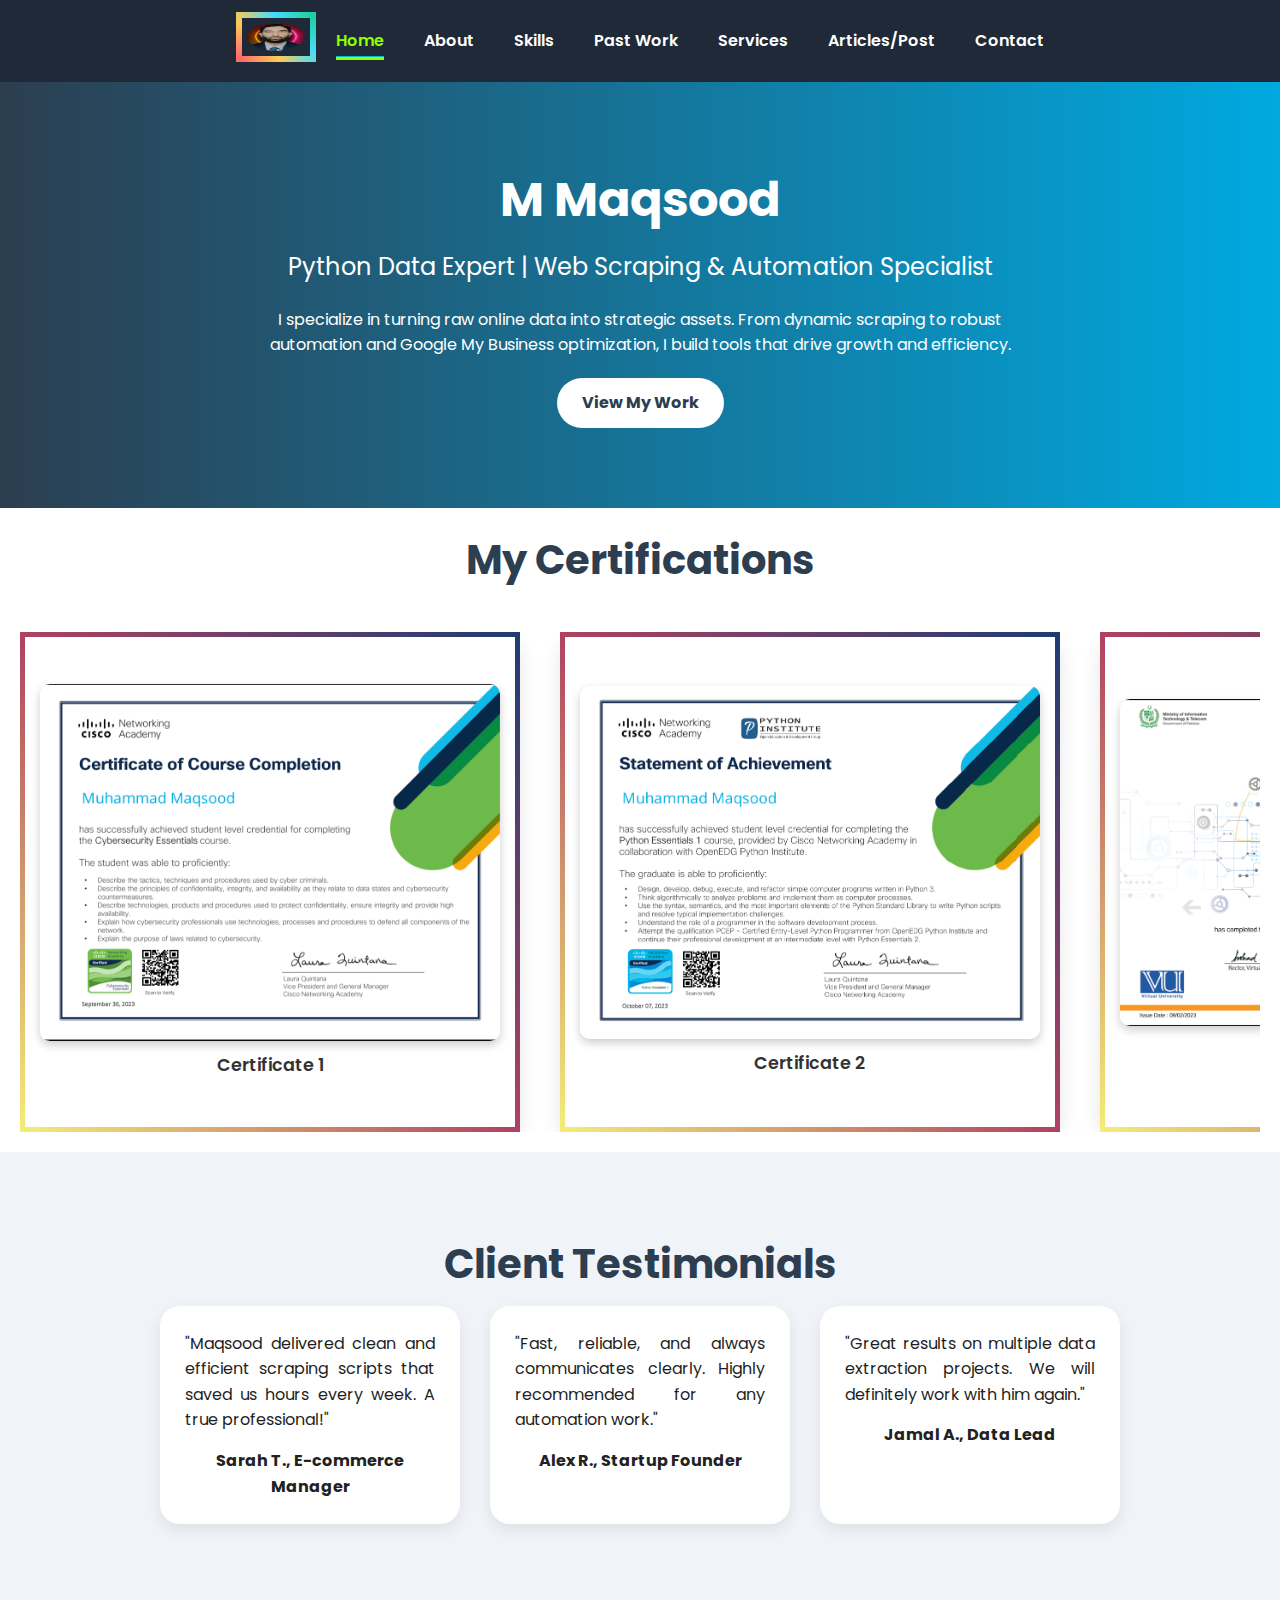
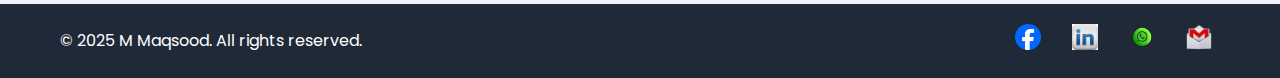
<file: index.html>
<!DOCTYPE html>
<html lang="en">
<head>
  <meta charset="UTF-8" />
  <meta name="viewport" content="width=device-width, initial-scale=1.0" />
  <title>M Maqsood | Web Scraping & Automation Specialist</title>
  <link rel="icon" href="Logo.png" />
  <link rel="stylesheet" href="style.css" />
  <link href="https://fonts.googleapis.com/css2?family=Poppins:wght@400;600;700&display=swap" rel="stylesheet">
  <script src="script.js" defer></script>
</head>
<body>

  <!-- Scroll To Top Button -->
  <button id="scrollToTopBtn" title="Go to top">&#8679;</button>

  <!-- Header -->
  <header class="header">
    <div class="container header-flex">
      <div class="logo-area">
        <img src="Logo.png" alt="M Maqsood Logo" class="logo-img professional-logo" />
      </div>
      <nav class="nav">
        <ul class="nav-list">
          <li><a href="index.html" class="active">Home</a></li>
          <li><a href="about.html">About</a></li>
          <li><a href="skills.html">Skills</a></li>
          <li><a href="past-work.html">Past Work</a></li>
          <li><a href="services.html">Services</a></li>
          <li><a href="articles.html">Articles/Post</a></li>
          <li><a href="contact.html">Contact</a></li>
        </ul>
      </nav>
    </div>
  </header>

  <!-- Hero Section -->
  <section class="hero">
    <div class="container">
      <h1 class="hero-title">M Maqsood</h1>
      <h2 class="hero-subtitle">Python Data Expert | Web Scraping & Automation Specialist</h2>
      <p class="hero-description">I specialize in turning raw online data into strategic assets. From dynamic scraping to robust automation and Google My Business optimization, I build tools that drive growth and efficiency.</p>
      <a href="past-work.html" class="cta-btn">View My Work</a>
    </div>
  </section>

  <!-- Certifications Section -->
  <section class="certifications">
    <h2 class="centered-title">My Certifications</h2>
    <div class="cert-slider-wrapper">
      <div class="cert-slider">
        <!-- 13 certificates -->
        <div class="cert-card"><img src="Certi 1.png" alt=""><div class="cert-title">Certificate 1</div></div>
        <div class="cert-card"><img src="Certi 2.png" alt=""><div class="cert-title">Certificate 2</div></div>
        <div class="cert-card"><img src="Certi 3.png" alt=""><div class="cert-title">Certificate 3</div></div>
        <div class="cert-card"><img src="Certi 4.png" alt=""><div class="cert-title">Certificate 4</div></div>
        <div class="cert-card"><img src="Certi 5.png" alt=""><div class="cert-title">Certificate 5</div></div>
        <div class="cert-card"><img src="Certi 6.png" alt=""><div class="cert-title">Certificate 6</div></div>
        <div class="cert-card"><img src="Certi 7.png" alt=""><div class="cert-title">Certificate 7</div></div>
        <div class="cert-card"><img src="Certi 8.png" alt=""><div class="cert-title">Certificate 8</div></div>
        <div class="cert-card"><img src="Certi 9.png" alt=""><div class="cert-title">Certificate 9</div></div>
        <div class="cert-card"><img src="Certi 10.png" alt=""><div class="cert-title">Certificate 10</div></div>
        <div class="cert-card"><img src="Certi 11.png" alt=""><div class="cert-title">Certificate 11</div></div>
        <div class="cert-card"><img src="Certi 12.png" alt=""><div class="cert-title">Certificate 12</div></div>
        <div class="cert-card"><img src="Certi 13.png" alt=""><div class="cert-title">Certificate 13</div></div>
        <div class="cert-card"><img src="New Certificate.png" alt=""><div class="cert-title">Certificate 14</div></div>
      </div>
    </div>
  </section>

  <!-- Testimonials Section -->
  <section class="testimonials">
    <h2 class="section-title">Client Testimonials</h2>
    <div class="testimonial-grid">
      <div class="testimonial-card">
        <p>"Maqsood delivered clean and efficient scraping scripts that saved us hours every week. A true professional!"</p>
        <strong>Sarah T., E-commerce Manager</strong>
      </div>
      <div class="testimonial-card">
        <p>"Fast, reliable, and always communicates clearly. Highly recommended for any automation work."</p>
        <strong>Alex R., Startup Founder</strong>
      </div>
      <div class="testimonial-card">
        <p>"Great results on multiple data extraction projects. We will definitely work with him again."</p>
        <strong>Jamal A., Data Lead</strong>
      </div>
    </div>
  </section>

  <!-- Footer -->
  <footer class="footer">
    <div class="container footer-flex">
      <p>&copy; 2025 M Maqsood. All rights reserved.</p>
      <div class="social-icons">
        <a href="https://www.facebook.com/MMKhokhar777" target="_blank"><img src="facebook-icon.png" alt="Facebook"></a>
        <a href="https://www.linkedin.com/in/mkhokhar1" target="_blank"><img src="linkedin-icon.png" alt="LinkedIn"></a>
        <a href="https://wa.me/923137742971" target="_blank"><img src="WhatsApp.png" alt="WhatsApp"></a>
        <a href="mailto:mmofficialswl@gmail.com" target="_blank"><img src="Gmail.png" alt="Gmail"></a>
      </div>
    </div>
  </footer>

</body>
</html>
</file>
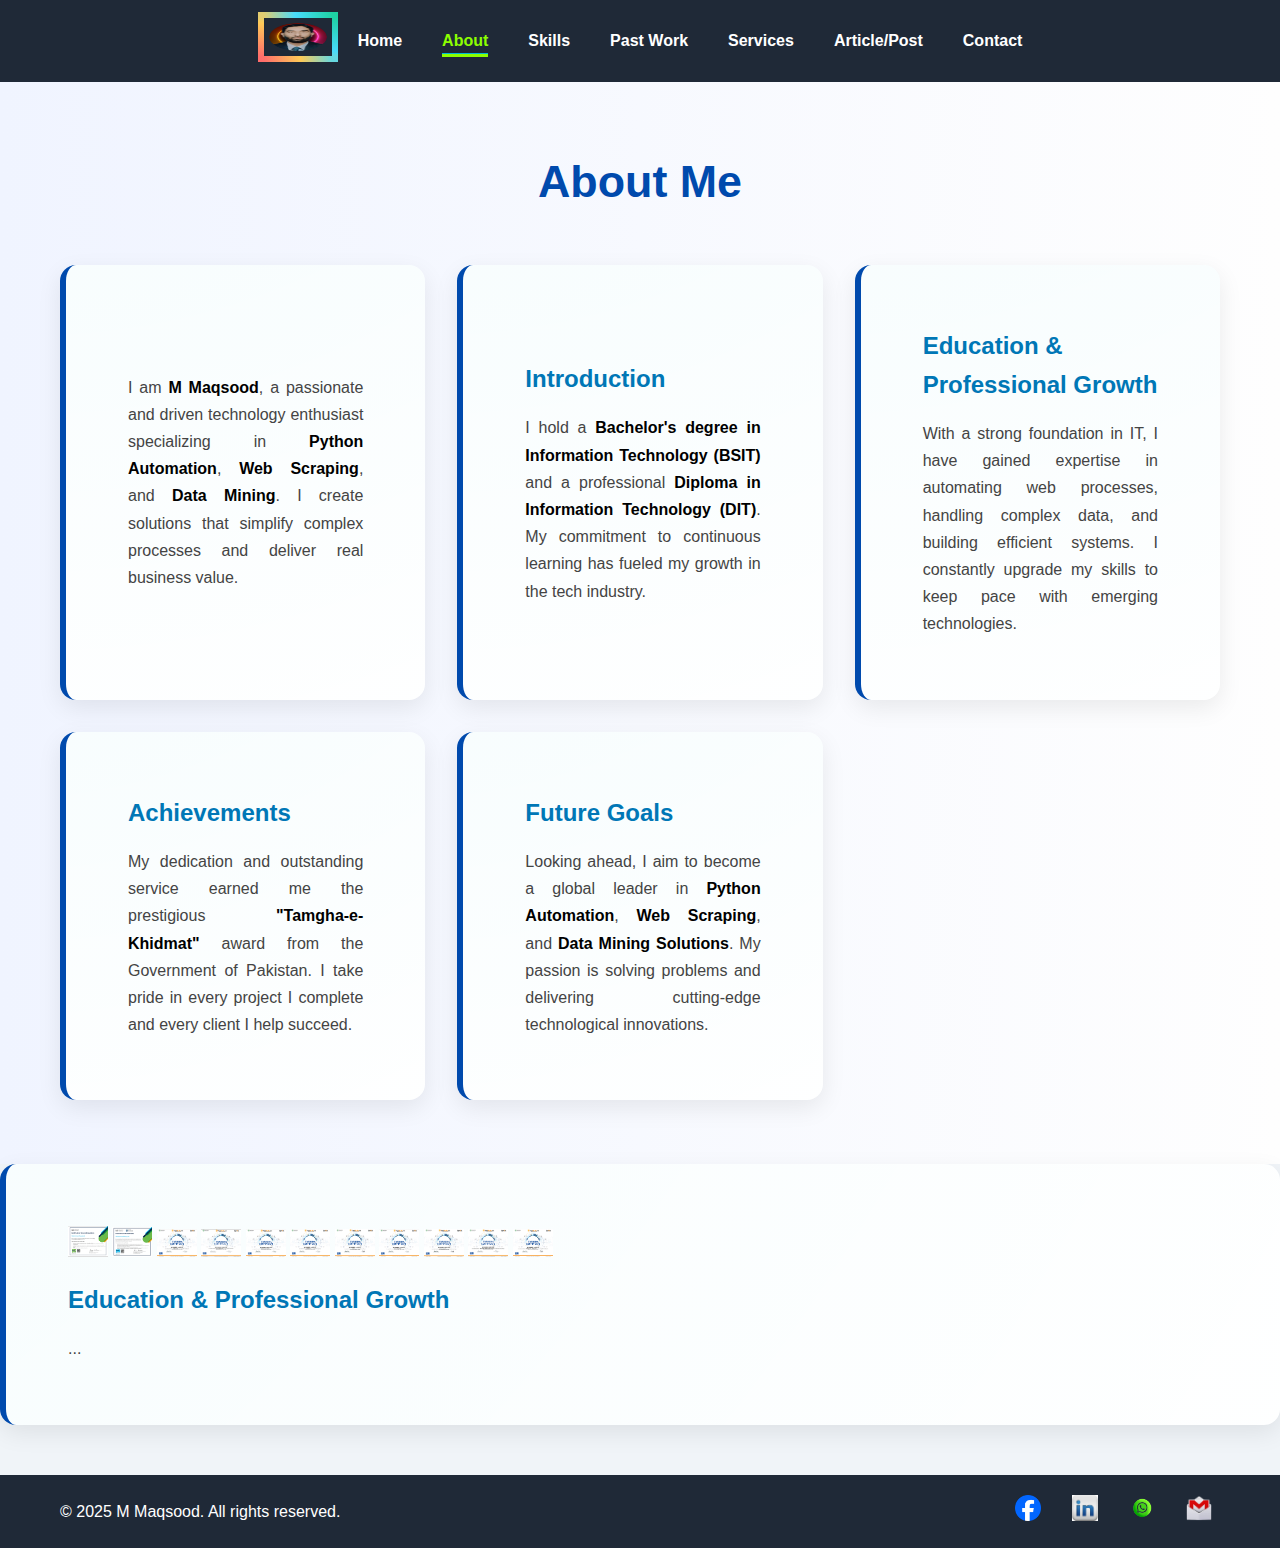
<file: about.html>
<!-- about.html -->
<!DOCTYPE html>
<html lang="en">
<head>
  <meta charset="UTF-8" />
  <meta name="viewport" content="width=device-width, initial-scale=1.0"/>
  <title>About | M Maqsood</title>
  <link rel="stylesheet" href="style.css" />
  <script src="script.js" defer></script>
  <link rel="icon" href="Logo.png" />
</head>
<body>

<!-- Scroll To Top Button -->
<button id="scrollToTopBtn" title="Go to top">&#8679;</button>

<!-- Header -->
<header class="header">
  <div class="container header-flex">
    <div class="logo-area">
      <img src="Logo.png" alt="Logo" class="logo-img" />
    </div>
    <nav class="nav">
      <ul class="nav-list">
        <li><a href="index.html">Home</a></li>
        <li><a href="about.html" class="active">About</a></li>
        <li><a href="skills.html">Skills</a></li>
        <li><a href="past-work.html">Past Work</a></li>
        <li><a href="services.html">Services</a></li>
        <li><a href="articles.html">Article/Post</a></li>
        <li><a href="contact.html">Contact</a></li>
      </ul>
    </nav>
  </div>
</header>

<!-- About Section -->
<section class="about">
  <div class="container">
    <h1 class="section-title">About Me</h1>

    <div class="about-cards">

      <!-- About Me Card -->
      <div class="about-card">
        <div class="card-text">
          <p>I am <strong>M Maqsood</strong>, a passionate and driven technology enthusiast specializing in <strong>Python Automation</strong>, <strong>Web Scraping</strong>, and <strong>Data Mining</strong>. I create solutions that simplify complex processes and deliver real business value.</p>
        </div>
      </div>

      <!-- Introduction Card -->
      <div class="about-card">
        <div class="card-text">
          <h2>Introduction</h2>
          <p>I hold a <strong>Bachelor's degree in Information Technology (BSIT)</strong> and a professional <strong>Diploma in Information Technology (DIT)</strong>. My commitment to continuous learning has fueled my growth in the tech industry.</p>
        </div>
      </div>

      <!-- Education & Professional Growth Card -->
      <div class="about-card">
        <div class="card-text">
          <h2>Education & Professional Growth</h2>
          <p>With a strong foundation in IT, I have gained expertise in automating web processes, handling complex data, and building efficient systems. I constantly upgrade my skills to keep pace with emerging technologies.</p>
        </div>
      </div>

      <!-- Achievements Card -->
      <div class="about-card">
        <div class="card-text">
          <h2>Achievements</h2>
          <p>My dedication and outstanding service earned me the prestigious <strong>"Tamgha-e-Khidmat"</strong> award from the Government of Pakistan. I take pride in every project I complete and every client I help succeed.</p>
        </div>
      </div>

      <!-- Future Goals Card -->
      <div class="about-card">
        <div class="card-text">
          <h2>Future Goals</h2>
          <p>Looking ahead, I aim to become a global leader in <strong>Python Automation</strong>, <strong>Web Scraping</strong>, and <strong>Data Mining Solutions</strong>. My passion is solving problems and delivering cutting-edge technological innovations.</p>
        </div>
      </div>

    </div>
  </div>
</section>
<div class="about-card">
  <div class="card-text">
    <img src="Certi 1.png" alt="Education" class="card-icon" />
    <img src="Certi 2.png" alt="Education" class="card-icon" />
    <img src="Certi 3.png" alt="Education" class="card-icon" />
    <img src="Certi 4.png" alt="Education" class="card-icon" />
    <img src="Certi 5.png" alt="Education" class="card-icon" />
    <img src="Certi 6.png" alt="Education" class="card-icon" />
    <img src="Certi 7.png" alt="Education" class="card-icon" />
    <img src="Certi 8.png" alt="Education" class="card-icon" />
    <img src="Certi 9.png" alt="Education" class="card-icon" />
    <img src="Certi 10.png" alt="Education" class="card-icon" />
    <img src="Certi 11.png" alt="Education" class="card-icon" />
    <h2>Education & Professional Growth</h2>
    <p>...</p>
  </div>
</div>

<!-- Footer -->
<footer class="footer">
  <div class="container footer-flex">
    <p>© 2025 M Maqsood. All rights reserved.</p>
    <div class="social-icons">
      <a href="https://www.facebook.com/MMKhokhar777" target="_blank">
        <img src="facebook-icon.png" alt="Facebook" />
      </a>
      <a href="https://www.linkedin.com/in/mkhokhar1" target="_blank">
        <img src="linkedin-icon.png" alt="LinkedIn" />
      </a>
      <a href="https://wa.me/923137742971" target="_blank">
        <img src="WhatsApp.png" alt="WhatsApp" />
      </a>
      <a href="mailto:mmofficialswl@gmail.com" target="_blank">
        <img src="Gmail.png" alt="Gmail" />
      </a>
    </div>
  </div>
</footer>

</body>
</html>
</file>
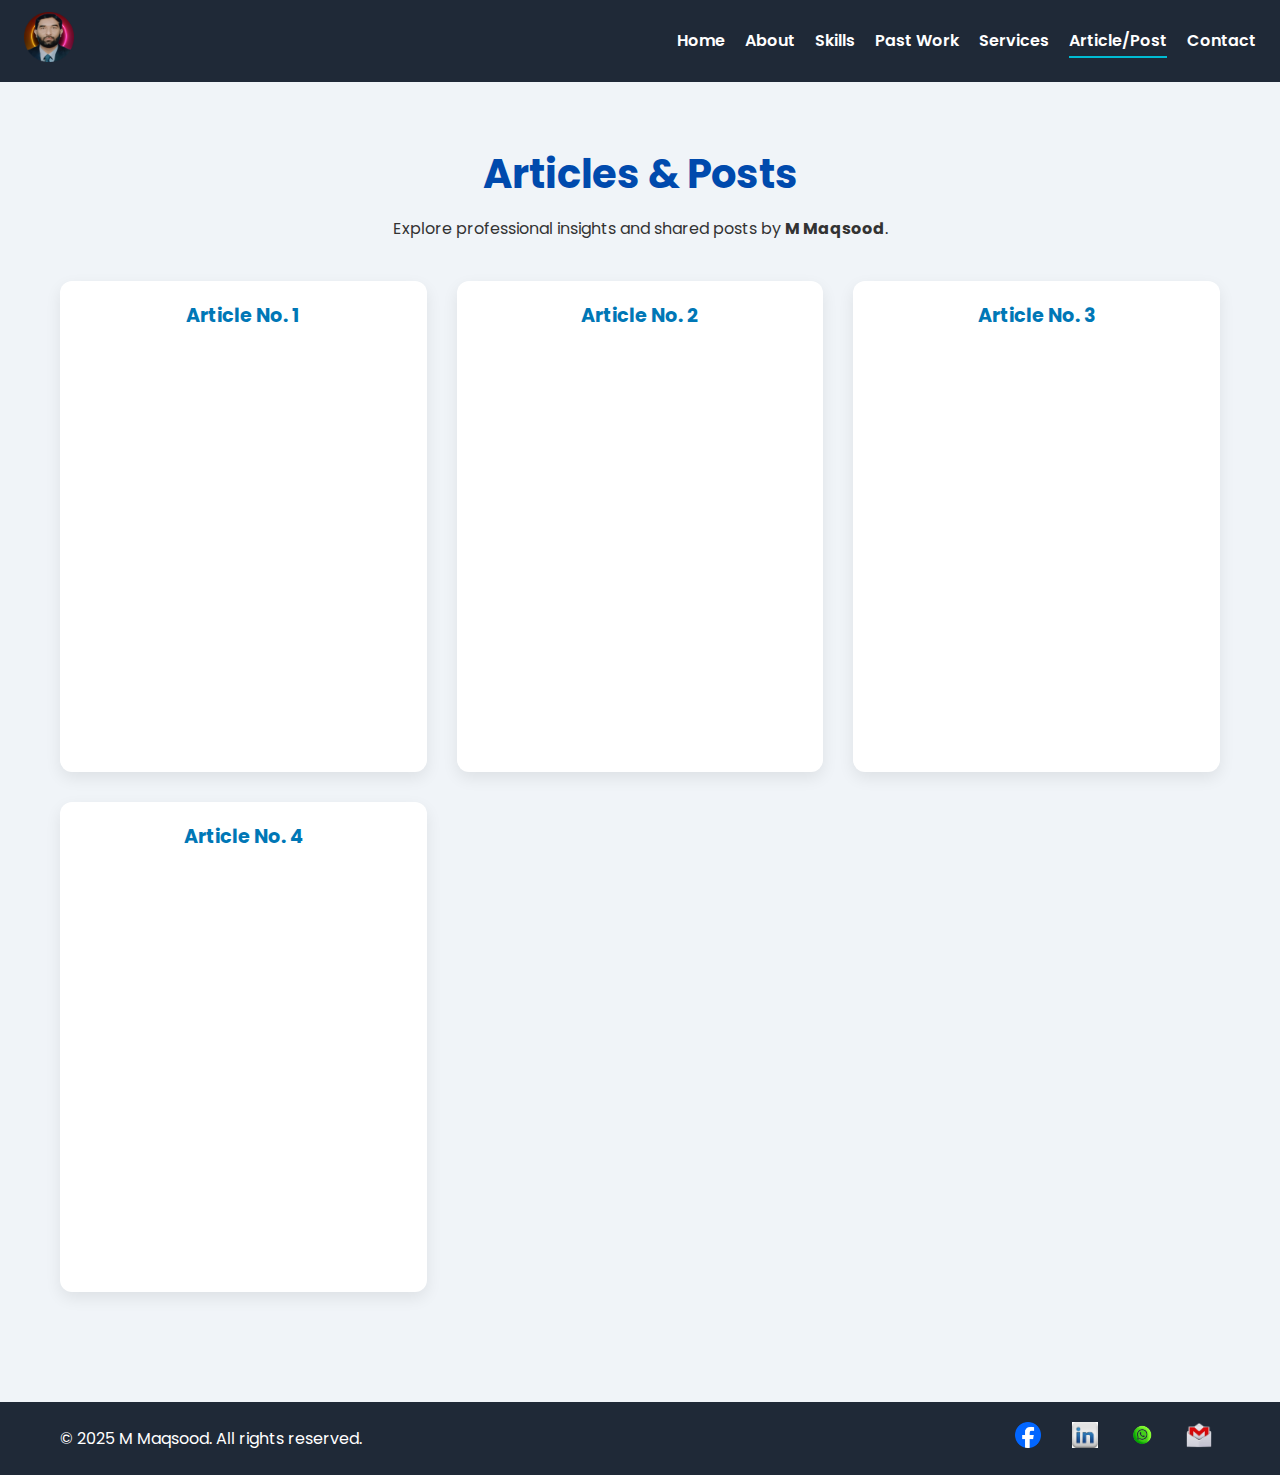
<file: articles.html>
<!DOCTYPE html>
<html lang="en">
<head>
  <meta charset="UTF-8" />
  <meta name="viewport" content="width=device-width, initial-scale=1.0"/>
  <title>Articles & Posts | M Maqsood</title>
  <link rel="icon" href="images/Logo.png" />
  <link href="https://fonts.googleapis.com/css2?family=Poppins:wght@400;600&display=swap" rel="stylesheet" />
  <link rel="stylesheet" href="style.css" />
</head>
<body>

  <!-- Header -->
  <header>
    <div><img src="Logo.png" alt="Logo" /></div>
    <nav>
      <ul>
        <li><a href="index.html">Home</a></li>
        <li><a href="about.html">About</a></li>
        <li><a href="skills.html">Skills</a></li>
        <li><a href="past-work.html">Past Work</a></li>
        <li><a href="services.html">Services</a></li>
        <li><a href="articles.html" class="active">Article/Post</a></li>
        <li><a href="contact.html">Contact</a></li>
      </ul>
    </nav>
  </header>

  <!-- Main Section -->
  <main>
    <h1>Articles & Posts</h1>
    <p>Explore professional insights and shared posts by <strong>M Maqsood</strong>.</p>

    <div class="articles-grid">
      <div class="article-card">
        <h2>Article No. 1</h2>
        <iframe src="https://www.linkedin.com/embed/feed/update/urn:li:ugcPost:7326110046570864640"
                title="LinkedIn Post 1" allowfullscreen></iframe>
      </div>
      <div class="article-card">
        <h2>Article No. 2</h2>
        <iframe src="https://www.linkedin.com/embed/feed/update/urn:li:ugcPost:7325107073908666368"
                title="LinkedIn Post 2" allowfullscreen></iframe>
      </div>
      <div class="article-card">
        <h2>Article No. 3</h2>
        <iframe src="https://www.linkedin.com/embed/feed/update/urn:li:ugcPost:7324343951518285824"
                title="LinkedIn Post 3" allowfullscreen></iframe>
      </div>
      <div class="article-card">
        <h2>Article No. 4</h2>
        <iframe src="https://www.linkedin.com/embed/feed/update/urn:li:ugcPost:7322846805337997313"
                title="LinkedIn Post 4" allowfullscreen></iframe>
      </div>
    </div>
  </main>

  <!-- Footer -->
  <footer class="footer">
    <div class="container footer-flex">
      <p>© 2025 M Maqsood. All rights reserved.</p>
      <div class="social-icons">
        <a href="https://www.facebook.com/MMKhokhar777" target="_blank">
          <img src="facebook-icon.png" alt="Facebook" />
        </a>
        <a href="https://www.linkedin.com/in/mkhokhar1" target="_blank">
          <img src="linkedin-icon.png" alt="LinkedIn" />
        </a>
        <a href="https://wa.me/923137742971" target="_blank">
          <img src="WhatsApp.png" alt="WhatsApp" />
        </a>
        <a href="mailto:mmofficialswl@gmail.com" target="_blank">
          <img src="Gmail.png" alt="Gmail" />
        </a>
      </div>
    </div>
  </footer>

</body>
</html>
</file>
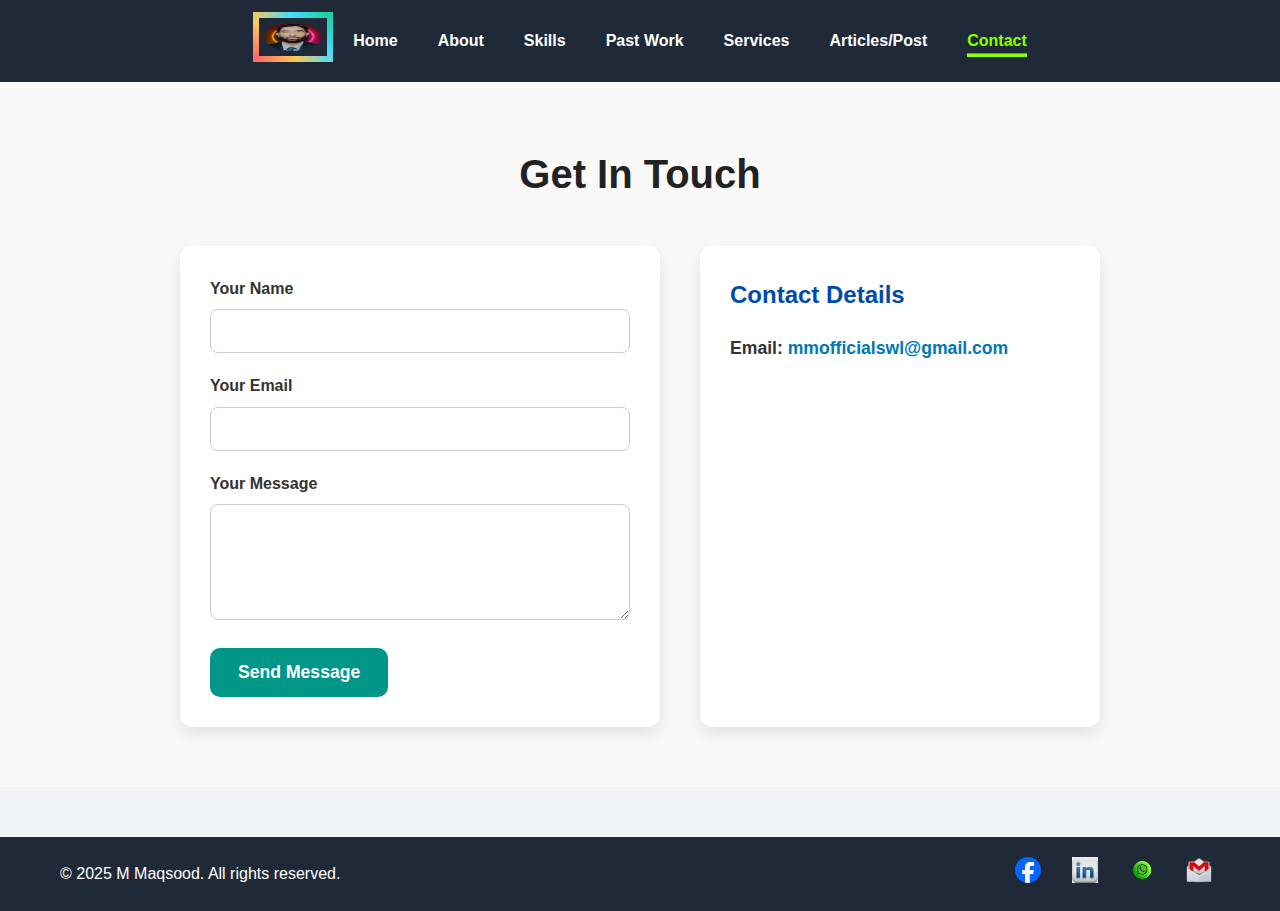
<file: contact.html>
<!DOCTYPE html>
<html lang="en">
<head>
  <meta charset="UTF-8" />
  <meta name="viewport" content="width=device-width, initial-scale=1.0"/>
  <title>Contact | M Maqsood</title>
  <link rel="stylesheet" href="style.css" />
  <script src="script.js" defer></script>
  <link rel="icon" href="Logo.png" />
</head>
<body>

<!-- Scroll To Top Button -->
<button id="scrollToTopBtn" title="Go to top">&#8679;</button>

<!-- Header -->
<header class="header">
  <div class="container header-flex">
    <div class="logo-area">
      <img src="Logo.png" alt="Logo" class="logo-img" />
    </div>
    <nav class="nav">
      <ul class="nav-list">
        <li><a href="index.html">Home</a></li>
        <li><a href="about.html">About</a></li>
        <li><a href="skills.html">Skills</a></li>
        <li><a href="past-work.html">Past Work</a></li>
        <li><a href="services.html">Services</a></li>
        <li><a href="articles.html">Articles/Post</a></li>
        <li><a href="contact.html" class="active">Contact</a></li>
      </ul>
    </nav>
  </div>
</header>

<!-- Contact Section -->
<section class="contact">
  <div class="container">
    <h1 class="section-title">Get In Touch</h1>
    
    <div class="contact-wrapper">

      <!-- Contact Form -->
      <form class="contact-form" action="https://formsubmit.co/mmofficialswl@gmail.com" method="POST">
        <div class="form-group">
          <label for="name">Your Name</label>
          <input type="text" id="name" name="name" required />
        </div>

        <div class="form-group">
          <label for="email">Your Email</label>
          <input type="email" id="email" name="email" required />
        </div>

        <div class="form-group">
          <label for="message">Your Message</label>
          <textarea id="message" name="message" rows="5" required></textarea>
        </div>

        <button type="submit" class="btn-primary">Send Message</button>
      </form>

      <!-- Contact Info -->
      <div class="contact-info">
        <h2>Contact Details</h2>
        <p><strong>Email:</strong>
          <a href="https://mail.google.com/mail/?view=cm&fs=1&to=mmofficialswl@gmail.com" target="_blank">
            mmofficialswl@gmail.com
          </a>
      </div>

    </div>
  </div>
</section>

<!-- Footer -->
<footer class="footer">
  <div class="container footer-flex">
    <p>© 2025 M Maqsood. All rights reserved.</p>
    <div class="social-icons">
      <a href="https://www.facebook.com/MMKhokhar777" target="_blank">
        <img src="facebook-icon.png" alt="Facebook" />
      </a>
      <a href="https://www.linkedin.com/in/mkhokhar1" target="_blank">
        <img src="linkedin-icon.png" alt="LinkedIn" />
      </a>
      <a href="https://wa.me/923137742971" target="_blank">
        <img src="WhatsApp.png" alt="WhatsApp" />
      </a>
      <a href="https://mail.google.com/mail/?view=cm&fs=1&to=mmofficialswl@gmail.com" target="_blank">
        <img src="Gmail.png" alt="Gmail" />
      </a>
    </div>
  </div>
</footer>

</body>
</html>
</file>
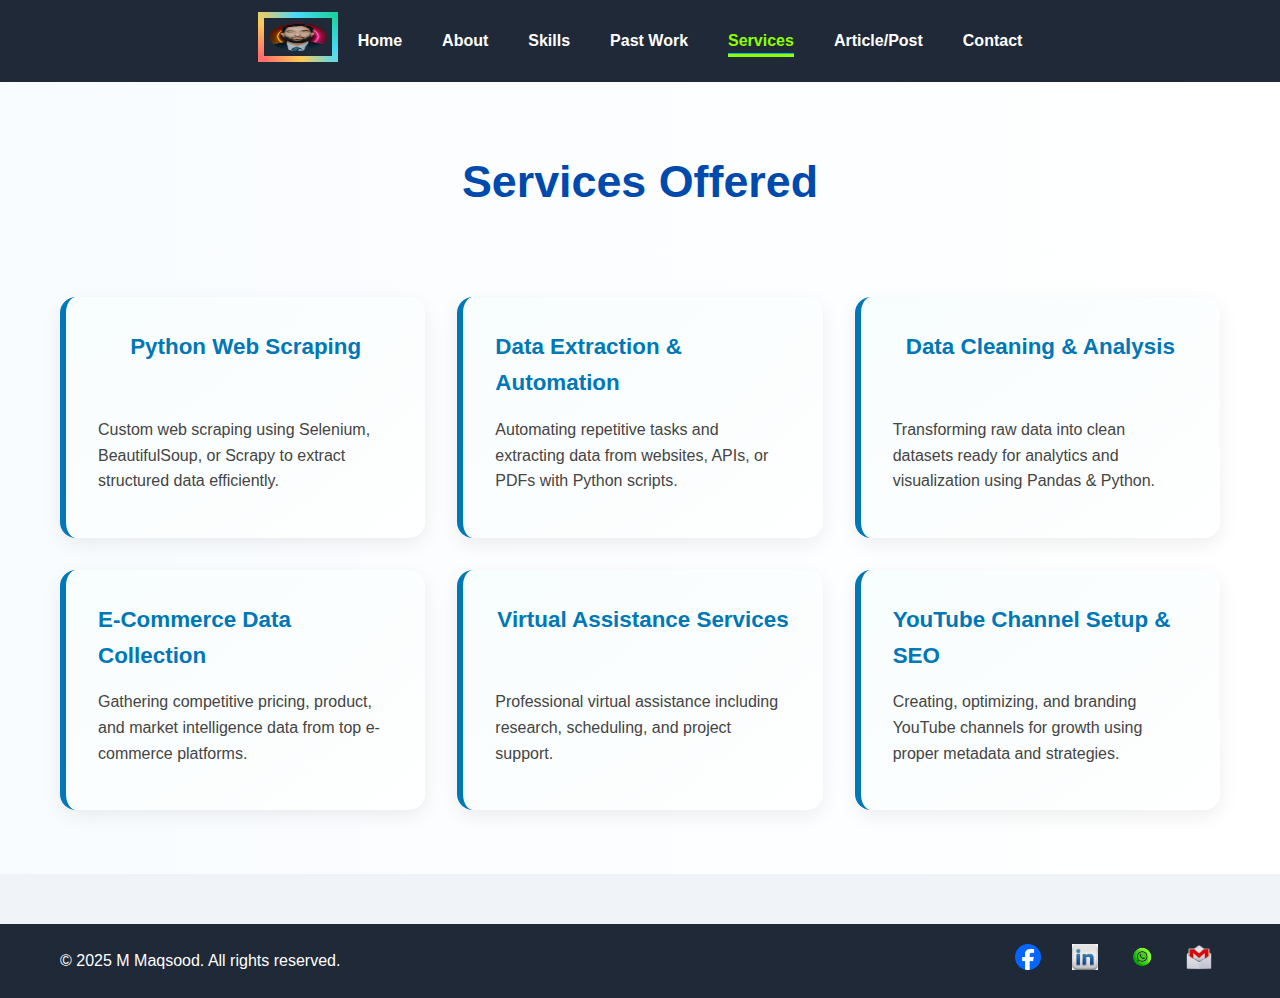
<file: services.html>
<!-- services.html -->
<!DOCTYPE html>
<html lang="en">
<head>
  <meta charset="UTF-8" />
  <meta name="viewport" content="width=device-width, initial-scale=1.0"/>
  <title>Services | M Maqsood</title>
  <link rel="stylesheet" href="style.css" />
  <script src="script.js" defer></script>
  <link rel="icon" href="Logo.png" />
</head>
<body>

<!-- Scroll To Top Button -->
<button id="scrollToTopBtn" title="Go to top">&#8679;</button>

<!-- Header -->
<header class="header">
  <div class="container header-flex">
    <div class="logo-area">
      <img src="Logo.png" alt="Logo" class="logo-img" />
    </div>
    <nav class="nav">
      <ul class="nav-list">
        <li><a href="index.html">Home</a></li>
        <li><a href="about.html">About</a></li>
        <li><a href="skills.html">Skills</a></li>
        <li><a href="past-work.html">Past Work</a></li>
        <li><a href="services.html" class="active">Services</a></li>
        <li><a href="articles.html">Article/Post</a></li>
        <li><a href="contact.html">Contact</a></li>
      </ul>
    </nav>
  </div>
</header>

<!-- Services Section -->
<section class="services">
  <div class="container">
    <h1 class="section-title">Services Offered</h1>

    <div class="services-grid">

      <!-- Service Card -->
      <div class="service-card">
        <h2>Python Web Scraping</h2>
        <p>Custom web scraping using Selenium, BeautifulSoup, or Scrapy to extract structured data efficiently.</p>
      </div>

      <div class="service-card">
        <h2>Data Extraction & Automation</h2>
        <p>Automating repetitive tasks and extracting data from websites, APIs, or PDFs with Python scripts.</p>
      </div>

      <div class="service-card">
        <h2>Data Cleaning & Analysis</h2>
        <p>Transforming raw data into clean datasets ready for analytics and visualization using Pandas & Python.</p>
      </div>

      <div class="service-card">
        <h2>E-Commerce Data Collection</h2>
        <p>Gathering competitive pricing, product, and market intelligence data from top e-commerce platforms.</p>
      </div>

      <div class="service-card">
        <h2>Virtual Assistance Services</h2>
        <p>Professional virtual assistance including research, scheduling, and project support.</p>
      </div>

      <div class="service-card">
        <h2>YouTube Channel Setup & SEO</h2>
        <p>Creating, optimizing, and branding YouTube channels for growth using proper metadata and strategies.</p>
      </div>

    </div>
  </div>
</section>

<!-- Footer -->
<footer class="footer">
  <div class="container footer-flex">
    <p>© 2025 M Maqsood. All rights reserved.</p>
    <div class="social-icons">
      <a href="https://www.facebook.com/MMKhokhar777" target="_blank">
        <img src="facebook-icon.png" alt="Facebook" />
      </a>
      <a href="https://www.linkedin.com/in/mkhokhar1" target="_blank">
        <img src="linkedin-icon.png" alt="LinkedIn" />
      </a>
      <a href="https://wa.me/923137742971" target="_blank">
        <img src="WhatsApp.png" alt="WhatsApp" />
      </a>
      <a href="mailto:mmofficialswl@gmail.com" target="_blank">
        <img src="Gmail.png" alt="Gmail" />
      </a>
    </div>
  </div>
</footer>

</body>
</html>
</file>
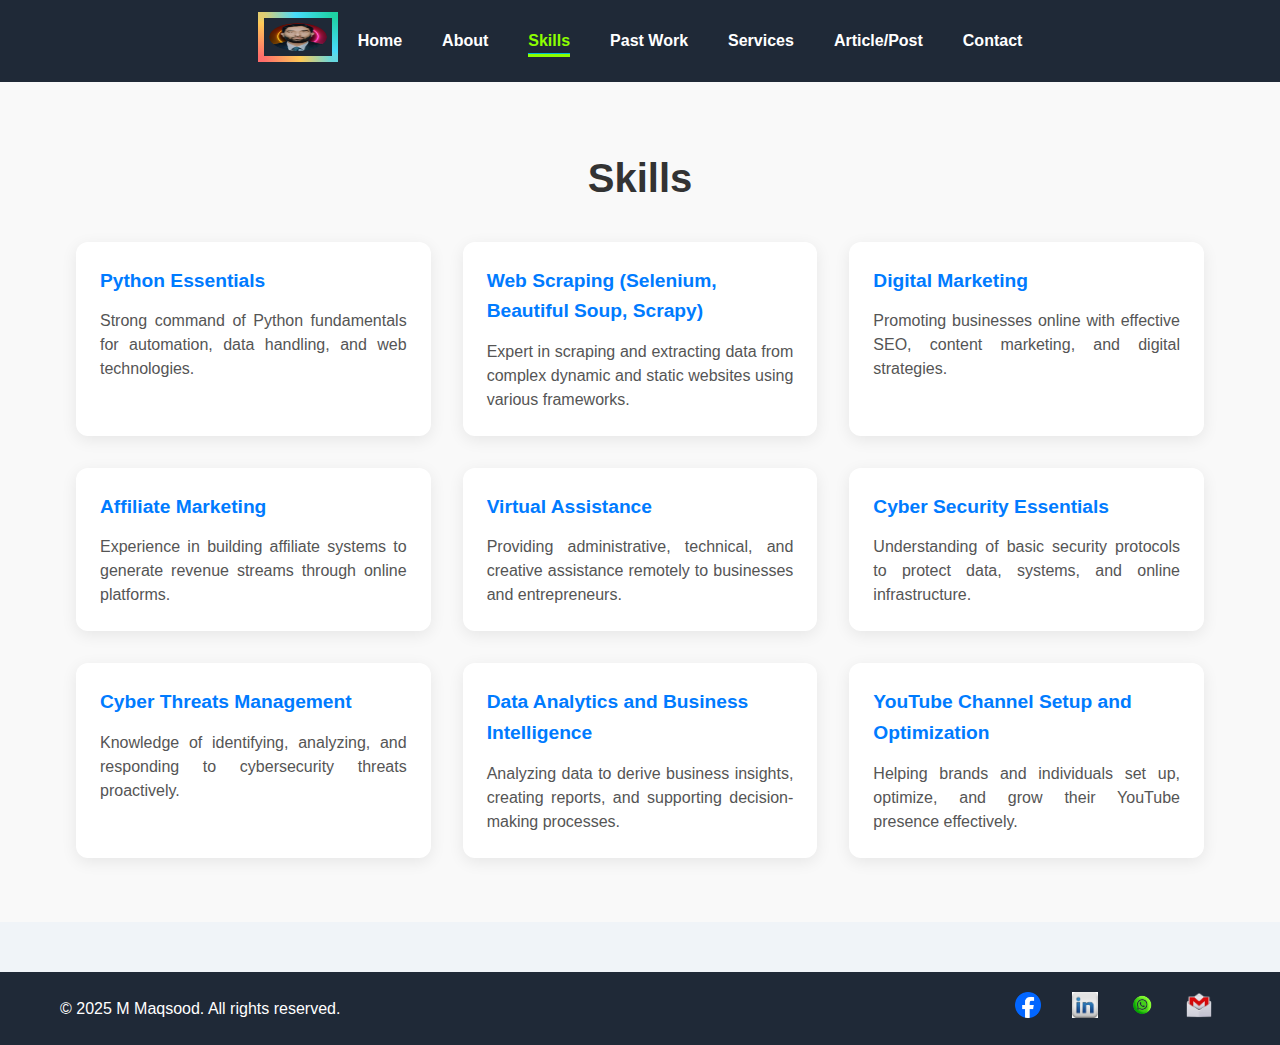
<file: skills.html>
<!-- skills.html -->
<!DOCTYPE html>
<html lang="en">
<head>
  <meta charset="UTF-8" />
  <meta name="viewport" content="width=device-width, initial-scale=1.0"/>
  <title>Skills | M Maqsood</title>
  <link rel="stylesheet" href="style.css" />
  <script src="script.js" defer></script>
  <link rel="icon" href="Logo.png" />
</head>
<body>

<!-- Scroll To Top Button -->
<button id="scrollToTopBtn" title="Go to top">&#8679;</button>

<!-- Header -->
<header class="header">
  <div class="container header-flex">
    <div class="logo-area">
      <img src="Logo.png" alt="Logo" class="logo-img" />
    </div>
    <nav class="nav">
      <ul class="nav-list">
        <li><a href="index.html">Home</a></li>
        <li><a href="about.html">About</a></li>
        <li><a href="skills.html" class="active">Skills</a></li>
        <li><a href="past-work.html">Past Work</a></li>
        <li><a href="services.html">Services</a></li>
        <li><a href="articles.html">Article/Post</a></li>
        <li><a href="contact.html">Contact</a></li>
      </ul>
    </nav>
  </div>
</header>

<!-- Skills Section -->
<section class="skills">
  <div class="container">
    <h1 class="section-title">Skills</h1>

    <div class="skills-grid">

      <!-- Skill Card -->
      <div class="skill-card">
        <h2>Python Essentials</h2>
        <p>Strong command of Python fundamentals for automation, data handling, and web technologies.</p>
      </div>

      <div class="skill-card">
        <h2>Web Scraping (Selenium, Beautiful Soup, Scrapy)</h2>
        <p>Expert in scraping and extracting data from complex dynamic and static websites using various frameworks.</p>
      </div>

      <div class="skill-card">
        <h2>Digital Marketing</h2>
        <p>Promoting businesses online with effective SEO, content marketing, and digital strategies.</p>
      </div>

      <div class="skill-card">
        <h2>Affiliate Marketing</h2>
        <p>Experience in building affiliate systems to generate revenue streams through online platforms.</p>
      </div>

      <div class="skill-card">
        <h2>Virtual Assistance</h2>
        <p>Providing administrative, technical, and creative assistance remotely to businesses and entrepreneurs.</p>
      </div>

      <div class="skill-card">
        <h2>Cyber Security Essentials</h2>
        <p>Understanding of basic security protocols to protect data, systems, and online infrastructure.</p>
      </div>

      <div class="skill-card">
        <h2>Cyber Threats Management</h2>
        <p>Knowledge of identifying, analyzing, and responding to cybersecurity threats proactively.</p>
      </div>

      <div class="skill-card">
        <h2>Data Analytics and Business Intelligence</h2>
        <p>Analyzing data to derive business insights, creating reports, and supporting decision-making processes.</p>
      </div>

      <div class="skill-card">
        <h2>YouTube Channel Setup and Optimization</h2>
        <p>Helping brands and individuals set up, optimize, and grow their YouTube presence effectively.</p>
      </div>

    </div>
  </div>
</section>

<!-- Footer -->
<footer class="footer">
  <div class="container footer-flex">
    <p>© 2025 M Maqsood. All rights reserved.</p>
    <div class="social-icons">
      <a href="https://www.facebook.com/MMKhokhar777" target="_blank">
        <img src="facebook-icon.png" alt="Facebook" />
      </a>
      <a href="https://www.linkedin.com/in/mkhokhar1" target="_blank">
        <img src="linkedin-icon.png" alt="LinkedIn" />
      </a>
      <a href="https://wa.me/923137742971" target="_blank">
        <img src="WhatsApp.png" alt="WhatsApp" />
      </a>
      <a href="mailto:mmofficialswl@gmail.com" target="_blank">
        <img src="Gmail.png" alt="Gmail" />
      </a>
    </div>
  </div>
</footer>

</body>
</html>
</file>
<file: style.css>
/* ====================
   Reset and Base Styles
==================== */
* {
  margin: 0;
  padding: 0;
  box-sizing: border-box;
}

:root {
  --primary: #2C3E50;
  --secondary: #00A9E0;
  --accent: #8DFF00;
  --bg: #F4F4F4;
  --text: #1F1F1F;
}

body {
  font-family: 'Segoe UI', Tahoma, Geneva, Verdana, sans-serif;
  background-color: var(--bg);
  color: var(--text);
  line-height: 1.6;
}

/* ====================
   Reusable Elements
==================== */
a {
  text-decoration: none;
  transition: color 0.3s ease;
}

.btn, .btn-primary, .cta-btn {
  display: inline-block;
  padding: 12px 25px;
  border-radius: 8px;
  font-weight: bold;
  font-size: 1rem;
  text-decoration: none;
  background-color: var(--accent);
  color: #000;
  transition: background-color 0.3s ease;
}

.btn:hover, .btn-primary:hover, .cta-btn:hover {
  background-color: #b7ff4f;
}

.btn-primary {
  background-color: #007bff;
  color: white;
  border: none;
}

.btn-primary:hover {
  background-color: #0056b3;
}

/* ====================
   Header
==================== */
.header {
  background-color: var(--primary);
  padding: 10px 20px;
  position: sticky;
  top: 0;
  z-index: 1000;
}

.header-flex {
  display: flex;
  justify-content: space-between;
  align-items: center;
}

.logo-area img {
  width: 80px;
  animation: pulse 2s infinite;
}

/* ====================
   Navigation
==================== */
.nav-list {
  list-style: none;
  display: flex;
  gap: 20px;
  flex-wrap: wrap;
}

.nav-list a {
  color: white;
  font-weight: bold;
}

.nav-list a:hover,
.nav-list a.active {
  color: var(--accent);
}

/* ====================
   Hero Section
==================== */
.hero {
  text-align: center;
  padding: 80px 20px;
  background: linear-gradient(to right, var(--primary), var(--secondary));
  color: white;
}

.hero h1 {
  font-size: 3rem;
  margin-bottom: 10px;
  font-weight: bold;
}

.hero h2 {
  font-size: 1.5rem;
  margin-bottom: 20px;
  font-weight: normal;
}

.hero p {
  font-size: 1rem;
  max-width: 800px;
  margin: 0 auto;
  line-height: 1.6;
}

.cta-btn {
  margin-top: 20px;
  background: #fff;
  color: var(--primary);
  border-radius: 30px;
}

/* ====================
   Animations
==================== */
@keyframes pulse {
  0%, 100% { transform: scale(1); }
  50% { transform: scale(1.05); }
}

/* ====================
   Footer
==================== */
.footer {
  background-color: var(--primary);
  color: white;
  padding: 20px;
  text-align: center;
}

.footer-flex {
  display: flex;
  flex-direction: column;
  align-items: center;
  gap: 10px;
}

.footer-links a {
  color: white;
  margin: 0 10px;
  font-size: 0.9rem;
}

.footer-links a:hover {
  color: var(--accent);
}

/* ====================
   Social Icons
==================== */
.social-icons {
  display: flex;
  gap: 15px;
  justify-content: center;
}

.social-icons img {
  width: 25px;
  height: 25px;
  transition: transform 0.3s;
}

.contact-info .social-icons img {
  width: 40px;
  height: 40px;
  margin: 0 10px;
}

.social-icons img:hover,
.contact-info .social-icons img:hover {
  transform: scale(1.2);
}

/* ====================
   Scroll To Top Button
==================== */
#scrollToTopBtn {
  position: fixed;
  bottom: 30px;
  right: 30px;
  background-color: var(--secondary);
  color: white;
  border: none;
  padding: 10px 15px;
  border-radius: 50%;
  cursor: pointer;
  font-size: 18px;
  box-shadow: 0 4px 8px rgba(0,0,0,0.3);
  display: none;
  z-index: 1000;
}

#scrollToTopBtn:hover {
  background-color: var(--accent);
}

/* ====================
   Layout Container
==================== */
main {
  max-width: 1100px;
  margin: 2rem auto;
  padding: 0 1rem;
}

/* Testimonials Section Container */
.testimonials {
  max-width: 1000px;
  margin: 0 auto 60px auto; /* Center horizontally with bottom margin */
  padding: 20px;
  text-align: center; /* Center text inside container */
}

/* Center the heading */
.testimonials h1, 
.testimonials h2 {
  font-size: 2.5rem;
  color: var(--primary);
  margin-bottom: 40px;
  text-align: center; /* Ensure heading is centered */
}

/* Grid container for testimonial cards */
.testimonial-grid {
  display: grid;
  grid-template-columns: repeat(auto-fit, minmax(280px, 1fr)); 
  gap: 30px;
  justify-items: center; /* Center cards inside grid cells */
}

/* Individual testimonial card styling */
.testimonial-card {
  background: #fff;
  padding: 25px;
  border-radius: 20px;
  box-shadow: 0 6px 15px rgba(0,0,0,0.08);
  max-width: 350px;
  display: flex;
  flex-direction: column;
  align-items: center;
  text-align: center;
  transition: transform 0.3s ease;
}

.testimonial-card:hover {
  transform: translateY(-5px);
}

/* Text inside cards */
.testimonial-card p {
  font-size: 1rem;
  color: var(--text);
  line-height: 1.6;
  margin-bottom: 15px;
}

.testimonial-card .author {
  font-weight: bold;
  color: var(--primary);
}


.contact-wrapper {
  grid-template-columns: repeat(auto-fit, minmax(350px, 1fr));
}

.about-card,
.skill-card,
.work-card,
.testimonial-card,
.service-card,
.contact-form,
.contact-info {
  background: #fff;
  padding: 25px;
  border-radius: 20px;
  box-shadow: 0 6px 15px rgba(0, 0, 0, 0.08);
  transition: transform 0.3s ease;
}

.about-card,
.service-card {
  display: flex;
  flex-wrap: wrap;
  align-items: center;
}

.about-card:hover,
.skill-card:hover,
.work-card:hover,
.service-card:hover {
  transform: translateY(-5px);
}

.card-image {
  flex: 1;
  min-width: 250px;
  padding: 20px;
  text-align: center;
  background-color: #f4f4f4;
}

.card-image img {
  width: 80%;
  border-radius: 15px;
}

.card-text {
  flex: 2;
  padding: 30px;
}

.card-text h2,
.skill-card h2,
.work-card h2,
.testimonials h2 {
  color: var(--primary);
  margin-bottom: 10px;
}

.card-text p,
.card-text ul,
.skill-card p,
.work-card p,
.testimonial-card p {
  font-size: 1rem;
  color: var(--text);
  text-align: justify;
  line-height: 1.6;
}

.card-text ul {
  padding-left: 20px;
}

.card-text ul li {
  margin-bottom: 10px;
}

/* ====================
   Contact Section
==================== */
.contact {
  padding: 60px 20px;
  background-color: #f9f9f9;
  text-align: center;
}

.contact .section-title {
  font-size: 2.5rem;
  margin-bottom: 40px;
  color: #222;
}

.contact-form .form-group {
  margin-bottom: 20px;
}

.contact-form label {
  display: block;
  margin-bottom: 6px;
  font-weight: 600;
  color: #333;
}

.contact-form input,
.contact-form textarea {
  width: 100%;
  padding: 12px 15px;
  border: 1px solid #ccc;
  border-radius: 8px;
  font-size: 1rem;
  transition: border-color 0.3s;
}

.contact-form input:focus,
.contact-form textarea:focus {
  border-color: #009688;
  outline: none;
}

.contact-form .btn-primary {
  background-color: #009688;
  color: #fff;
}

.contact-form .btn-primary:hover {
  background-color: #00796b;
}

.contact-info h2 {
  font-size: 1.5rem;
  margin-bottom: 15px;
  color: #222;
}

.contact-info p {
  margin-bottom: 10px;
  font-size: 1rem;
  color: #444;
}

.contact-info a {
  color: #009688;
  text-decoration: none;
}

.contact-info a:hover {
  text-decoration: underline;
}

.certifications {
  max-width: 1500px; /* Wide enough for 2 cards side by side */
  margin: 0 auto 60px;
  padding: 20px;
  background-color: #fff;
  text-align: center;
}

.certifications h2.centered-title {
  font-size: 2.5rem;
  color: var(--primary);
  margin-bottom: 40px;
  text-align: center;
}

/* Wrapper that hides overflow to create slider window */
.cert-slider-wrapper {
  overflow: hidden;
  max-width: 1500px; /* same as container max width */
  margin: 0 auto;
  position: relative;
}

/* Flex container holds all cards in a row */
.cert-slider {
  display: flex;
  gap: 40px; /* space between cards */
  transition: transform 0.5s ease;
  /* width: auto; - no need to set width, flex will handle */
}

/* Each certificate card style */
.cert-card {
  flex: 0 0 500px; /* fixed width for each card */
  height: 500px;
  background: white;
  border-radius: 20px;
  box-shadow: 0 8px 20px rgba(0, 0, 0, 0.1);
  padding: 15px;
  display: flex;
  flex-direction: column;
  align-items: center;
  justify-content: center;
  border: 6px solid;
  border-image-slice: 1;
  border-image-source: linear-gradient(45deg, #f3ec78, #af4261, #1e3c72);
  overflow: hidden;
  transition: transform 0.3s ease;
}

.cert-card:hover {
  transform: scale(1.05);
}

/* Certificate image inside card */
.cert-card img {
  max-width: 100%;
  max-height: 85%;
  object-fit: contain;
  border-radius: 15px;
  box-shadow: 0 4px 10px rgba(0, 0, 0, 0.2);
  margin-bottom: 10px;
}

/* Certificate title */
.cert-title {
  font-weight: 600;
  font-size: 1.1rem;
  color: #333;
  text-align: center;
}
.cert-card {
  flex: 0 0 500px; /* width of each card */
  height: 500px;
  background: white;
  border-radius: 20px;
  box-shadow: 0 8px 20px rgba(0, 0, 0, 0.1);
  padding: 15px;
  display: flex;
  flex-direction: column;
  align-items: center;
  justify-content: center;
  border: 5px solid;
  border-image-slice: 1;
  border-image-source: linear-gradient(45deg, #f3ec78, #af4261, #1e3c72);
  overflow: hidden;
  transition: transform 0.3s ease;
}

.cert-card img {
  max-width: 100%;
  max-height: 85%;
  object-fit: contain;
  border-radius: 10px;
  box-shadow: 0 4px 10px rgba(0, 0, 0, 0.2);
  margin-bottom: 10px;
}
/* Container Grid */
.services-grid {
  display: grid;
  grid-template-columns: repeat(auto-fit, minmax(320px, 1fr));
  gap: 2rem;
  padding-top: 2rem;
}

/* Each card */
.service-card {
  background: #fff;
  border-radius: 12px;
  box-shadow: 0 4px 12px rgba(0, 0, 0, 0.1);
  overflow: hidden;
  padding: 1.5rem;
  display: flex;
  flex-direction: column;
  justify-content: space-between;
  transition: transform 0.3s ease;
}

.service-card:hover {
  transform: translateY(-5px);
}

/* Thumbnail image */
.project-img {
  max-width: 100%;
  height: auto;
  border-radius: 8px;
  margin-bottom: 1rem;
}

/* Video */
.project-video {
  width: 100%;
  height: auto;
  max-height: 300px;
  border-radius: 8px;
  margin-bottom: 1rem;
}

/* Text inside card */
.service-card h2 {
  font-size: 1.25rem;
  margin-bottom: 0.75rem;
}

.service-card p {
  margin-bottom: 0.75rem;
  font-size: 1rem;
  line-height: 1.5;
}

.service-card ul {
  margin-bottom: 1rem;
  padding-left: 1.2rem;
}

.service-card ul li {
  list-style-type: disc;
  font-size: 0.95rem;
  margin-bottom: 0.4rem;
}

/* Button */
.btn-primary {
  display: inline-block;
  padding: 0.6rem 1.2rem;
  background-color: #007bff;
  color: white;
  text-decoration: none;
  border-radius: 6px;
  text-align: center;
  transition: background-color 0.3s ease;
}

.btn-primary:hover {
  background-color: #0056b3;
}
/* Skills Section */
.skills {
  padding: 4rem 0;
  background-color: #f9f9f9;
}

.skills .section-title {
  text-align: center;
  font-size: 2.5rem;
  margin-bottom: 2rem;
  color: #333;
}

/* Grid Layout */
.skills-grid {
  display: grid;
  grid-template-columns: repeat(auto-fit, minmax(280px, 1fr));
  gap: 2rem;
  padding: 0 1rem;
}

/* Skill Card */
.skill-card {
  background: #ffffff;
  border-radius: 12px;
  padding: 1.5rem;
  box-shadow: 0 4px 16px rgba(0, 0, 0, 0.08);
  transition: transform 0.3s ease, box-shadow 0.3s ease;
}

.skill-card:hover {
  transform: translateY(-5px);
  box-shadow: 0 6px 20px rgba(0, 0, 0, 0.12);
}

.skill-card h2 {
  font-size: 1.2rem;
  margin-bottom: 0.8rem;
  color: #007bff;
}

.skill-card p {
  font-size: 1rem;
  line-height: 1.5;
  color: #555;
}
/* About Section */
.about {
  padding: 4rem 1rem;
  background: linear-gradient(to right, #f0f4ff, #fefefe);
}

.about .section-title {
  text-align: center;
  font-size: 2.8rem;
  margin-bottom: 3rem;
  color: #004aad;
  font-weight: 700;
}

/* Grid Layout */
.about-cards {
  display: grid;
  grid-template-columns: repeat(auto-fit, minmax(300px, 1fr));
  gap: 2rem;
  max-width: 1200px;
  margin: 0 auto;
}

/* Card Base */
.about-card {
  background: #ffffff;
  border-left: 6px solid #004aad;
  border-radius: 16px;
  padding: 2rem;
  box-shadow: 0 8px 24px rgba(0, 0, 0, 0.08);
  transition: transform 0.3s ease, box-shadow 0.3s ease, border-color 0.3s ease;
  position: relative;
  overflow: hidden;
}

/* Accent Color on Hover */
.about-card:hover {
  transform: translateY(-6px);
  border-color: #00bcd4;
  box-shadow: 0 12px 28px rgba(0, 0, 0, 0.15);
  background: #fdfdfd;
}

/* Decorative Gradient Ribbon */
.about-card::before {
  content: '';
  position: absolute;
  top: -100%;
  left: -100%;
  width: 300%;
  height: 300%;
  background: radial-gradient(circle at top left, rgba(0, 188, 212, 0.06), transparent 70%);
  transform: rotate(25deg);
  z-index: 0;
}

/* Text */
.about-card .card-text {
  position: relative;
  z-index: 1;
}

.about-card h2 {
  font-size: 1.5rem;
  color: #0077b6;
  margin-bottom: 1rem;
  font-weight: 600;
}

.about-card p {
  font-size: 1rem;
  color: #444;
  line-height: 1.7;
}

.about-card strong {
  color: #000;
  font-weight: 600;
}
.card-icon {
  width: 40px;
  margin-bottom: 1rem;
}
/* Services Section */
.services {
  padding: 4rem 1rem;
  background: linear-gradient(to right, #f9fcff, #fff);
}

.services .section-title {
  text-align: center;
  font-size: 2.8rem;
  color: #004aad;
  margin-bottom: 3rem;
  font-weight: 700;
}

/* Services Grid */
.services-grid {
  display: grid;
  grid-template-columns: repeat(auto-fit, minmax(280px, 1fr));
  gap: 2rem;
  max-width: 1200px;
  margin: 0 auto;
}

/* Service Card */
.service-card {
  background: #ffffff;
  border-left: 6px solid #0077b6;
  padding: 2rem;
  border-radius: 16px;
  box-shadow: 0 6px 20px rgba(0, 0, 0, 0.07);
  transition: transform 0.3s ease, box-shadow 0.3s ease, border-color 0.3s ease;
  position: relative;
  overflow: hidden;
}

/* Hover Effects */
.service-card:hover {
  transform: translateY(-6px);
  border-color: #00bcd4;
  box-shadow: 0 12px 28px rgba(0, 0, 0, 0.15);
  background: #fdfdfd;
}

/* Optional Gradient Ribbon */
.service-card::before {
  content: '';
  position: absolute;
  top: -100%;
  left: -100%;
  width: 300%;
  height: 300%;
  background: radial-gradient(circle at top left, rgba(0, 188, 212, 0.06), transparent 70%);
  transform: rotate(20deg);
  z-index: 0;
}

/* Text */
.service-card h2 {
  font-size: 1.4rem;
  color: #0077b6;
  margin-bottom: 1rem;
  font-weight: 600;
  position: relative;
  z-index: 1;
}

.service-card p {
  font-size: 1rem;
  color: #444;
  line-height: 1.6;
  position: relative;
  z-index: 1;
}
body {
  font-family: 'Poppins', sans-serif;
  margin: 0;
  padding: 0;
  background: #f0f4f8;
}

/* Header */
header {
  background-color: #1f2937;
  color: white;
  display: flex;
  justify-content: space-between;
  align-items: center;
  padding: 12px 24px;
}

header img {
  height: 50px;
}

nav ul {
  list-style: none;
  display: flex;
  margin: 0;
  padding: 0;
}

nav ul li {
  margin-left: 20px;
}

nav ul li a {
  color: white;
  text-decoration: none;
  font-weight: 600;
  padding-bottom: 4px;
}

nav ul li a.active {
  border-bottom: 2px solid #00bcd4;
}

/* Main Content */
main {
  max-width: 1200px;
  margin: auto;
  padding: 60px 20px;
  text-align: center;
}

main h1 {
  font-size: 2.5rem;
  color: #004aad;
  margin-bottom: 10px;
}

main p {
  color: #333;
  margin-bottom: 40px;
}

.articles-grid {
  display: grid;
  grid-template-columns: repeat(auto-fit, minmax(320px, 1fr));
  gap: 30px;
}

.article-card {
  background: #ffffff;
  border-radius: 12px;
  padding: 20px;
  box-shadow: 0 6px 16px rgba(0, 0, 0, 0.08);
  transition: transform 0.3s ease, box-shadow 0.3s ease;
}

.article-card:hover {
  transform: translateY(-6px);
  box-shadow: 0 12px 24px rgba(0, 0, 0, 0.15);
}

.article-card h2 {
  font-size: 1.2rem;
  color: #0077b6;
  margin-bottom: 12px;
}

.article-card iframe {
  width: 100%;
  height: 400px;
  border: none;
  border-radius: 8px;
}

/* Footer */
.footer {
  background-color: #1f2937;
  color: white;
  padding: 20px 10px;
  text-align: center;
  margin-top: 50px;
}

.footer-flex {
  display: flex;
  flex-direction: column;
  align-items: center;
  gap: 10px;
}

.social-icons a img {
  width: 26px;
  height: 26px;
  margin: 0 8px;
  transition: transform 0.3s;
}

.social-icons a img:hover {
  transform: scale(1.2);
}

@media (min-width: 600px) {
  .footer-flex {
    flex-direction: row;
    justify-content: space-between;
    max-width: 1200px;
    margin: auto;
  }
}
/* General Reset & Base */
* {
  box-sizing: border-box;
}

body {
  margin: 0;
  font-family: 'Poppins', sans-serif;
  background: #f0f4f8;
  color: #222;
}

/* Container */
.container {
  max-width: 1200px;
  margin: 0 auto;
  padding: 0 20px;
}

/* Header */
.header {
  background-color: #1f2937;
  color: white;
  padding: 12px 0;
}

.header-flex {
  display: flex;
  justify-content: space-between;
  align-items: center;
}

.logo-img {
  height: 50px;
}

.nav-list {
  list-style: none;
  display: flex;
  margin: 0;
  padding: 0;
}

.nav-list li {
  margin-left: 20px;
}

.nav-list li a {
  color: white;
  text-decoration: none;
  font-weight: 600;
  padding-bottom: 4px;
  transition: border-bottom 0.3s ease;
}

.nav-list li a:hover,
.nav-list li a.active {
  border-bottom: 2px solid #00bcd4;
}

/* Contact Section */
.contact {
  padding: 60px 0;
  text-align: center;
}

.section-title {
  font-size: 2.5rem;
  color: #004aad;
  margin-bottom: 40px;
}

/* Flex wrapper for form and contact info */
.contact-wrapper {
  display: flex;
  flex-wrap: wrap;
  gap: 40px;
  justify-content: center;
}

/* Contact Form */
.contact-form {
  background: white;
  border-radius: 12px;
  padding: 30px;
  box-shadow: 0 6px 16px rgba(0, 0, 0, 0.1);
  flex: 1 1 400px;
  max-width: 480px;
  text-align: left;
}

.form-group {
  margin-bottom: 20px;
}

.form-group label {
  display: block;
  font-weight: 600;
  margin-bottom: 8px;
  color: #333;
}

.form-group input,
.form-group textarea {
  width: 100%;
  padding: 12px 14px;
  border: 1.8px solid #ccc;
  border-radius: 8px;
  font-size: 1rem;
  transition: border-color 0.3s ease;
  font-family: inherit;
  resize: vertical;
}

.form-group input:focus,
.form-group textarea:focus {
  border-color: #004aad;
  outline: none;
}

/* Button */
.btn-primary {
  display: inline-block;
  background-color: #004aad;
  color: white;
  padding: 14px 28px;
  font-weight: 600;
  font-size: 1.1rem;
  border: none;
  border-radius: 10px;
  cursor: pointer;
  transition: background-color 0.3s ease;
}

.btn-primary:hover {
  background-color: #0077ff;
}

/* Contact Info */
.contact-info {
  background: white;
  border-radius: 12px;
  padding: 30px;
  box-shadow: 0 6px 16px rgba(0, 0, 0, 0.1);
  flex: 1 1 320px;
  max-width: 400px;
  text-align: left;
}

.contact-info h2 {
  margin-top: 0;
  color: #004aad;
  margin-bottom: 20px;
}

.contact-info p {
  font-size: 1.1rem;
  line-height: 1.6;
  color: #333;
}

.contact-info a {
  color: #0077b6;
  text-decoration: none;
  font-weight: 600;
}

.contact-info a:hover {
  text-decoration: underline;
}

/* Footer */
.footer {
  background-color: #1f2937;
  color: white;
  padding: 20px 10px;
  text-align: center;
  margin-top: 50px;
}

.footer-flex {
  display: flex;
  flex-direction: column;
  align-items: center;
  gap: 10px;
}

.social-icons a img {
  width: 26px;
  height: 26px;
  margin: 0 8px;
  transition: transform 0.3s;
}

.social-icons a img:hover {
  transform: scale(1.2);
}

@media (min-width: 600px) {
  .footer-flex {
    flex-direction: row;
    justify-content: space-between;
    max-width: 1200px;
    margin: auto;
  }
}

/* Scroll To Top Button */
#scrollToTopBtn {
  position: fixed;
  bottom: 30px;
  right: 30px;
  background-color: #004aad;
  color: white;
  border: none;
  border-radius: 50%;
  width: 46px;
  height: 46px;
  font-size: 24px;
  cursor: pointer;
  box-shadow: 0 4px 12px rgba(0,0,0,0.2);
  opacity: 0.7;
  transition: opacity 0.3s ease;
  display: none; /* hidden by default, show with JS */
  z-index: 1000;
}

#scrollToTopBtn:hover {
  opacity: 1;
}

/* Responsive Adjustments */
@media (max-width: 900px) {
  .contact-wrapper {
    flex-direction: column;
    align-items: center;
  }
}
/* ====================
   Logo Color Circle Animation
==================== */
.logo-area img {
  border: 6px solid transparent;
  border-image: linear-gradient(45deg, #ff6b6b, #feca57, #48dbfb, #1dd1a1);
  border-image-slice: 1;
  border-radius: 50%;
  padding: 5px;
  animation: spin-border 4s linear infinite;
}

@keyframes spin-border {
  0% { border-image: linear-gradient(45deg, #ff6b6b, #feca57, #48dbfb, #1dd1a1); }
  100% { border-image: linear-gradient(405deg, #ff6b6b, #feca57, #48dbfb, #1dd1a1); }
}

/* ====================
   Icon Highlighting
==================== */
.nav-list a {
  position: relative;
  transition: all 0.3s ease;
}

.nav-list a::after {
  content: '';
  position: absolute;
  bottom: -4px;
  left: 0;
  width: 0;
  height: 3px;
  background: var(--accent);
  transition: width 0.3s ease;
}

.nav-list a:hover::after,
.nav-list a.active::after {
  width: 100%;
}

.nav-list a:hover {
  color: var(--accent);
  transform: scale(1.05);
}

/* ====================
   Filter Button (Top Right Dropdown Menu)
==================== */
.filter-toggle {
  position: fixed;
  top: 15px;
  right: 15px;
  background: var(--accent);
  border: none;
  color: #000;
  font-weight: bold;
  padding: 10px 16px;
  border-radius: 30px;
  cursor: pointer;
  z-index: 2000;
  box-shadow: 0 4px 12px rgba(0, 0, 0, 0.2);
  transition: background 0.3s ease;
}

.filter-toggle:hover {
  background: #b7ff4f;
}

.filter-menu {
  position: fixed;
  top: 60px;
  right: 15px;
  background: white;
  border-radius: 12px;
  box-shadow: 0 6px 20px rgba(0, 0, 0, 0.1);
  padding: 20px;
  display: none;
  flex-direction: column;
  gap: 10px;
  z-index: 1999;
}

.filter-menu a {
  color: var(--primary);
  font-weight: 600;
  text-decoration: none;
  padding: 8px 12px;
  border-radius: 6px;
  transition: background 0.3s;
}

.filter-menu a:hover {
  background-color: var(--bg);
}

.filter-menu.show {
  display: flex;
}

.filter-menu {
  z-index: 2000;
}
header, .hero, main, .footer {
  z-index: 1;
  position: relative;
}
</file>
